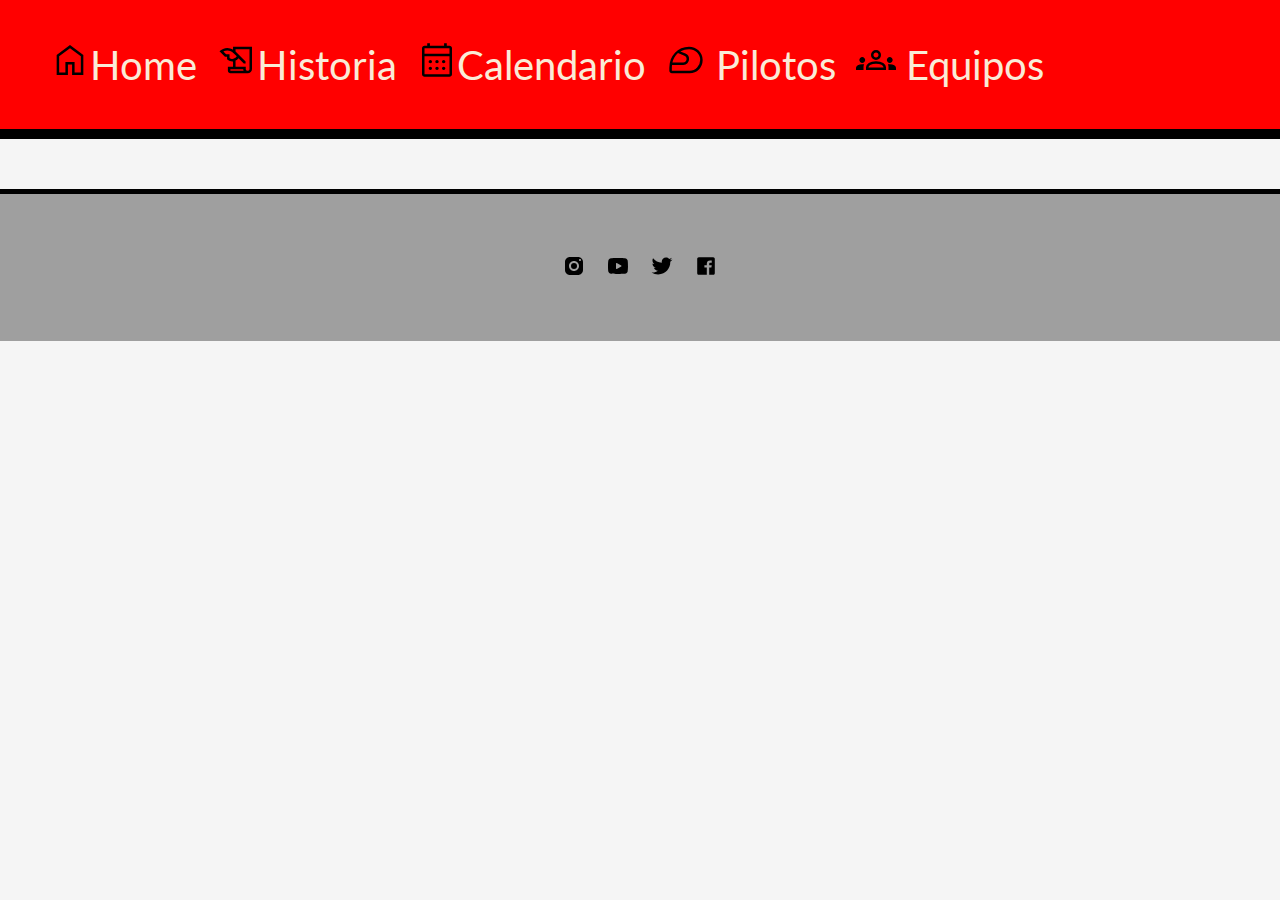
<file: sections/calendar.html>
<!DOCTYPE html>
<html lang="en">
<head>
    <meta charset="UTF-8">
    <meta http-equiv="X-UA-Compatible" content="IE=edge">
    <meta name="viewport" content="width=device-width, initial-scale=1.0">
    <link rel="stylesheet" href="../style/style.css">
    <link rel="website icon" type="png" href="../img/OIP.png">
    <title>2023 Calendar</title>
</head>
<body>
    <header>
        <nav>
            <ul>
                <li>
                    <a href="../index.html"><img class="icono-nav" src="../img/iconos/nav/home_FILL0_wght400_GRAD0_opsz48.svg" alt="">Home</a>
                </li>
                <li>
                    <a href="./history.html"><img class="icono-nav" src="../img/iconos/nav/history_edu_FILL0_wght400_GRAD0_opsz48.svg" alt="">Historia</a>
                </li>
                <li>
                    <a href="./calendar.html"><img class="icono-nav" src="../img/iconos/nav/calendar_month_FILL0_wght400_GRAD0_opsz48.svg" alt="">Calendario</a>
                </li>
                <li>
                    <a href="./drivers.html"><img class="icono-nav" src="../img/iconos/nav/sports_motorsports_FILL0_wght400_GRAD0_opsz48.svg" alt=""> Pilotos</a>
                </li>
                <li>
                    <a href="./teams.html"><img class="icono-nav" src="../img/iconos/nav/groups_FILL0_wght400_GRAD0_opsz48.svg" alt=""> Equipos</a>
                </li>
            </ul>
        </nav>
    </header>
    <main></main>
    <footer>
        <div class="redes">
            <a href="https://www.instagram.com/f1/" target="_blank"><img class="icon" src="../img/iconos/icons8-instagram.svg" alt=""></a>
            <a href="https://www.youtube.com/@Formula1" target="_blanck"><img class="icon" src="../img/iconos/icons8-youtube-play.svg" alt=""></a>
            <a href="https://twitter.com/F1" target="_blank"><img class="icon" src="../img/iconos/icons8-twitter.svg" alt=""></a>
            <a href="https://www.facebook.com/Formula1/" target="_blank"><img class="icon" src="../img/iconos/icons8-facebook.svg" alt=""></a>
        </div>
    </footer>
</body>
</html>
</file>
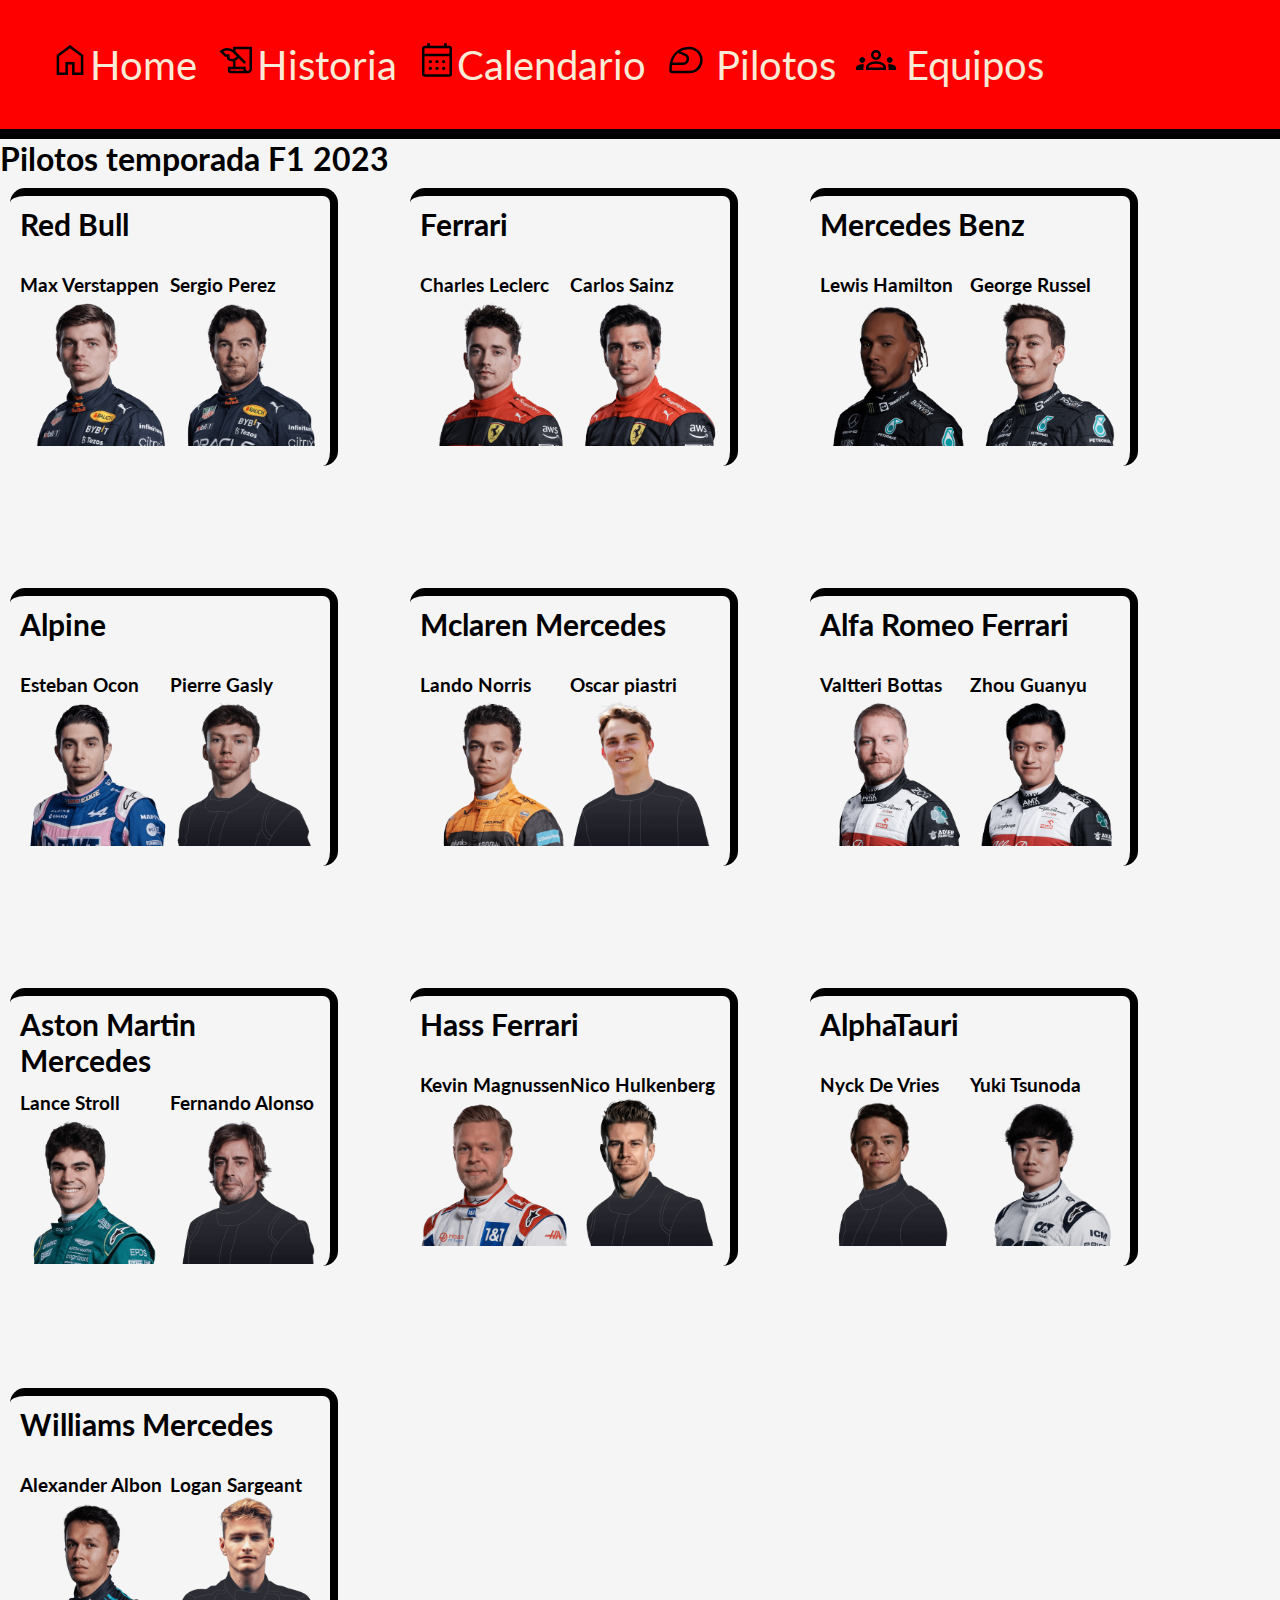
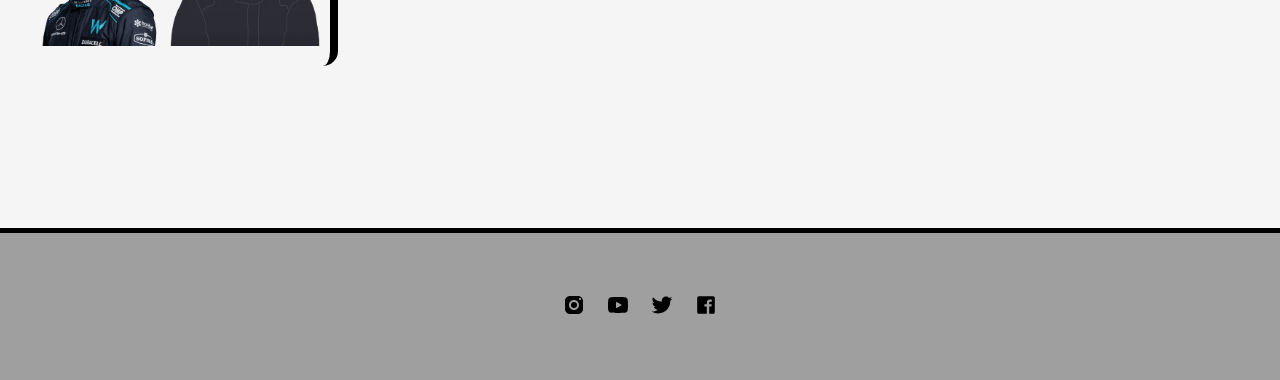
<file: sections/drivers.html>
<!DOCTYPE html>
<html lang="en">
<head>
    <meta charset="UTF-8">
    <meta http-equiv="X-UA-Compatible" content="IE=edge">
    <meta name="viewport" content="width=device-width, initial-scale=1.0">
    <link rel="stylesheet" href="../style/style.css">
    <link rel="website icon" type="png" href="../img/OIP.png">
    <title>2023 Drivers line up </title>
</head>
<body>
    <header>
        <nav>
            <ul>
                <li>
                    <a href="../index.html"><img class="icono-nav" src="../img/iconos/nav/home_FILL0_wght400_GRAD0_opsz48.svg" alt="">Home</a>
                </li>
                <li>
                    <a href="./history.html"><img class="icono-nav" src="../img/iconos/nav/history_edu_FILL0_wght400_GRAD0_opsz48.svg" alt="">Historia</a>
                </li>
                <li>
                    <a href="./calendar.html"><img class="icono-nav" src="../img/iconos/nav/calendar_month_FILL0_wght400_GRAD0_opsz48.svg" alt="">Calendario</a>
                </li>
                <li>
                    <a href="./drivers.html"><img class="icono-nav" src="../img/iconos/nav/sports_motorsports_FILL0_wght400_GRAD0_opsz48.svg" alt=""> Pilotos</a>
                </li>
                <li>
                    <a href="./teams.html"><img class="icono-nav" src="../img/iconos/nav/groups_FILL0_wght400_GRAD0_opsz48.svg" alt=""> Equipos</a>
                </li>
            </ul>
        </nav>
    </header>
    <main>
        <h1>Pilotos temporada F1 2023</h1>

    <div class="flex-equipos">
        <div class="equipos">
            <section class="pilotos-equipo">
                <h2>Red Bull</h2>
                <article>
                    <h3>
                        Max Verstappen
                    </h3>
                    <figure>
                        <img class="pilotos" src="../img/pilotos/mx-1.png" alt="">
                    </figure>
                </article>
                <article>
                    <h3>
                        Sergio Perez
                    </h3>
                    <figure>
                        <img class="pilotos" src="../img/pilotos/cp-11.png" alt="">
                    </figure>
                </article>
            </section>
        </div>
        <div class="equipos">
            <section class="pilotos-equipo">
                <h2>Ferrari</h2>
                <article>
                    <h3>
                        Charles Leclerc
                    </h3>
                    <figure>
                        <img class="pilotos" src="../img/pilotos/cl-16.png" alt="">
                    </figure>
                </article>
                <article>
                    <h3>
                        Carlos Sainz
                    </h3>
                    <figure>
                        <img class="pilotos" src="../img/pilotos/cl-55.png" alt="">
                    </figure>
                </article>
            </section>
        </div>
        <div class="equipos">
            <section class="pilotos-equipo">
                <h2>Mercedes Benz</h2>
                <article>
                    <h3>
                        Lewis Hamilton
                    </h3>
                    <figure>
                        <img class="pilotos" src="../img/pilotos/lh-44.png" alt="">
                    </figure>
                </article>
                <article>
                    <h3>
                        George Russel
                    </h3>
                    <figure>
                        <img class="pilotos" src="../img/pilotos/gr-63.png" alt="">
                    </figure>
                </article>
            </section>
        </div>
        <div class="equipos">
            <section class="pilotos-equipo">
                <h2>Alpine</h2>
                <article>
                    <h3>
                        Esteban Ocon
                    </h3>
                    <figure>
                        <img class="pilotos" src="../img/pilotos/eo-31.png" alt="">
                    </figure>
                </article>
                <article>
                    <h3>
                        Pierre Gasly
                    </h3>
                    <figure>
                        <img class="pilotos" src="../img/pilotos/pg-10.png" alt="">
                    </figure>
                </article>
            </section>
        </div>
        <div class="equipos">
            <section class="pilotos-equipo">
                <h2>Mclaren Mercedes</h2>
                <article>
                    <h3>
                        Lando Norris
                    </h3>
                    <figure>
                        <img class="pilotos" src="../img/pilotos/ln-4.png" alt="">
                    </figure>
                </article>
                <article>
                    <h3>
                        Oscar piastri
                    </h3>
                    <figure>
                        <img class="pilotos" src="../img/pilotos/op.png" alt="">
                    </figure>
                </article>
            </section>
        </div>
        <div class="equipos">
            <section class="pilotos-equipo">
                <h2>Alfa Romeo Ferrari</h2>
                <article>
                    <h3>
                        Valtteri Bottas
                    </h3>
                    <figure>
                        <img class="pilotos" src="../img/pilotos/vb-77.png" alt="">
                    </figure>
                </article>
                <article>
                    <h3>
                        Zhou Guanyu
                    </h3>
                    <figure>
                        <img class="pilotos" src="../img/pilotos/zg-24.png" alt="">
                    </figure>
                </article>
            </section>
        </div>
        <div class="equipos">
            <section class="pilotos-equipo">
                <h2>Aston Martin Mercedes </h2>
                <article>
                    <h3>
                        Lance Stroll
                    </h3>
                    <figure>
                        <img class="pilotos" src="../img/pilotos/ls-18.png" alt="">
                    </figure>
                </article>
                <article>
                    <h3>
                        Fernando Alonso
                    </h3>
                    <figure>
                        <img class="pilotos" src="../img/pilotos/fa-14.png" alt="">
                    </figure>
                </article>
            </section>
        </div>
        <div class="equipos">
            <section class="pilotos-equipo">
                <h2>Hass Ferrari</h2>
                <article>
                    <h3>
                        Kevin Magnussen 
                    </h3>
                    <figure>
                        <img class="pilotos" src="../img/pilotos/km-20.png" alt="">
                    </figure>
                </article>
                <article>
                    <h3>
                        Nico Hulkenberg
                    </h3>
                    <figure>
                        <img class="pilotos" src="../img/pilotos/nh-27.png" alt="">
                    </figure>
                </article>
            </section>
        </div>
        <div class="equipos">
            <section class="pilotos-equipo">
                <h2>AlphaTauri</h2>
                <article>
                    <h3>
                        Nyck De Vries
                    </h3>
                    <figure>
                        <img class="pilotos" src="../img/pilotos/nv-45.png" alt="">
                    </figure>
                </article>
                <article>
                    <h3>
                        Yuki Tsunoda 
                    </h3>
                    <figure>
                        <img class="pilotos" src="../img/pilotos/yt-22.png" alt="">
                    </figure>
                </article>
            </section>
        </div>
        <div class="equipos">
            <section class="pilotos-equipo">
                <h2>Williams Mercedes</h2>
                <article>
                    <h3>
                        Alexander Albon
                    </h3>
                    <figure>
                        <img class="pilotos" src="../img/pilotos/aa-23.png" alt="">
                    </figure>
                </article>
                <article>
                    <h3>
                        Logan Sargeant
                    </h3>
                    <figure>
                        <img class="pilotos" src="../img/pilotos/ls.png" alt="">
                    </figure>
                </article>
            </section>
        </div>
    </div>
    </main>

    
    
    
    <footer>
        <div class="redes">
            <a href="https://www.instagram.com/f1/" target="_blank"><img class="icon" src="../img/iconos/icons8-instagram.svg" alt=""></a>
            <a href="https://www.youtube.com/@Formula1" target="_blanck"><img class="icon" src="../img/iconos/icons8-youtube-play.svg" alt=""></a>
            <a href="https://twitter.com/F1" target="_blank"><img class="icon" src="../img/iconos/icons8-twitter.svg" alt=""></a>
            <a href="https://www.facebook.com/Formula1/" target="_blank"><img class="icon" src="../img/iconos/icons8-facebook.svg" alt=""></a>
        </div>
    </footer>
</body>
</html>
</file>
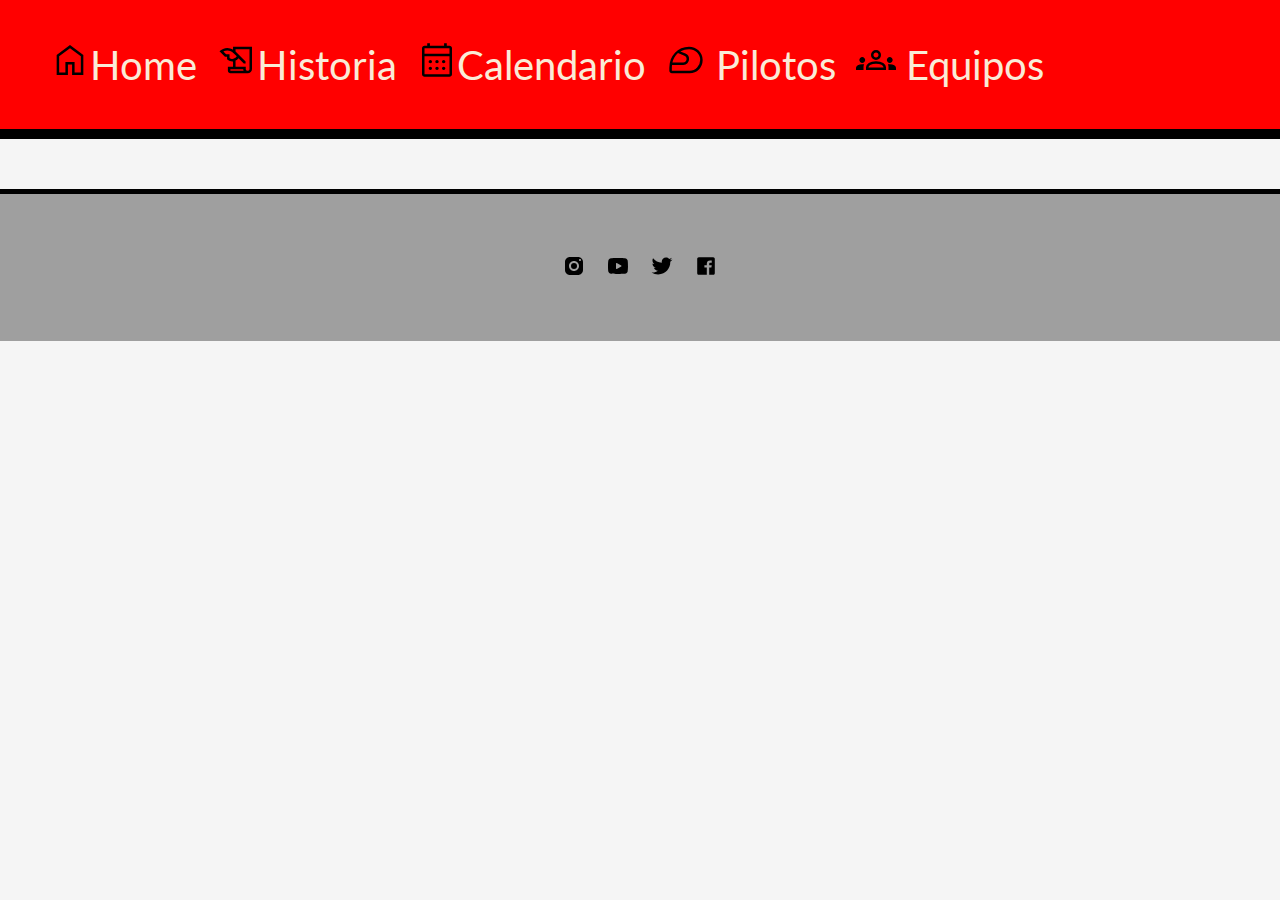
<file: sections/history.html>
<!DOCTYPE html>
<html lang="en">
<head>
    <meta charset="UTF-8">
    <meta http-equiv="X-UA-Compatible" content="IE=edge">
    <meta name="viewport" content="width=device-width, initial-scale=1.0">
    <link rel="stylesheet" href="../style/style.css">
    <link rel="website icon" type="png" href="../img/OIP.png">
    <title>Historia</title>
</head>
<body>
    <header>
        <nav>
            <ul>
                <li>
                    <a href="../index.html"><img class="icono-nav" src="../img/iconos/nav/home_FILL0_wght400_GRAD0_opsz48.svg" alt="">Home</a>
                </li>
                <li>
                    <a href="./history.html"><img class="icono-nav" src="../img/iconos/nav/history_edu_FILL0_wght400_GRAD0_opsz48.svg" alt="">Historia</a>
                </li>
                <li>
                    <a href="./calendar.html"><img class="icono-nav" src="../img/iconos/nav/calendar_month_FILL0_wght400_GRAD0_opsz48.svg" alt="">Calendario</a>
                </li>
                <li>
                    <a href="./drivers.html"><img class="icono-nav" src="../img/iconos/nav/sports_motorsports_FILL0_wght400_GRAD0_opsz48.svg" alt=""> Pilotos</a>
                </li>
                <li>
                    <a href="./teams.html"><img class="icono-nav" src="../img/iconos/nav/groups_FILL0_wght400_GRAD0_opsz48.svg" alt=""> Equipos</a>
                </li>
            </ul>
        </nav>
    </header>
    <main></main>
    <footer>
        <div class="redes">
            <a href="https://www.instagram.com/f1/" target="_blank"><img class="icon" src="../img/iconos/icons8-instagram.svg" alt=""></a>
            <a href="https://www.youtube.com/@Formula1" target="_blanck"><img class="icon" src="../img/iconos/icons8-youtube-play.svg" alt=""></a>
            <a href="https://twitter.com/F1" target="_blank"><img class="icon" src="../img/iconos/icons8-twitter.svg" alt=""></a>
            <a href="https://www.facebook.com/Formula1/" target="_blank"><img class="icon" src="../img/iconos/icons8-facebook.svg" alt=""></a>
        </div>
    </footer>
</body>
</html>
</file>
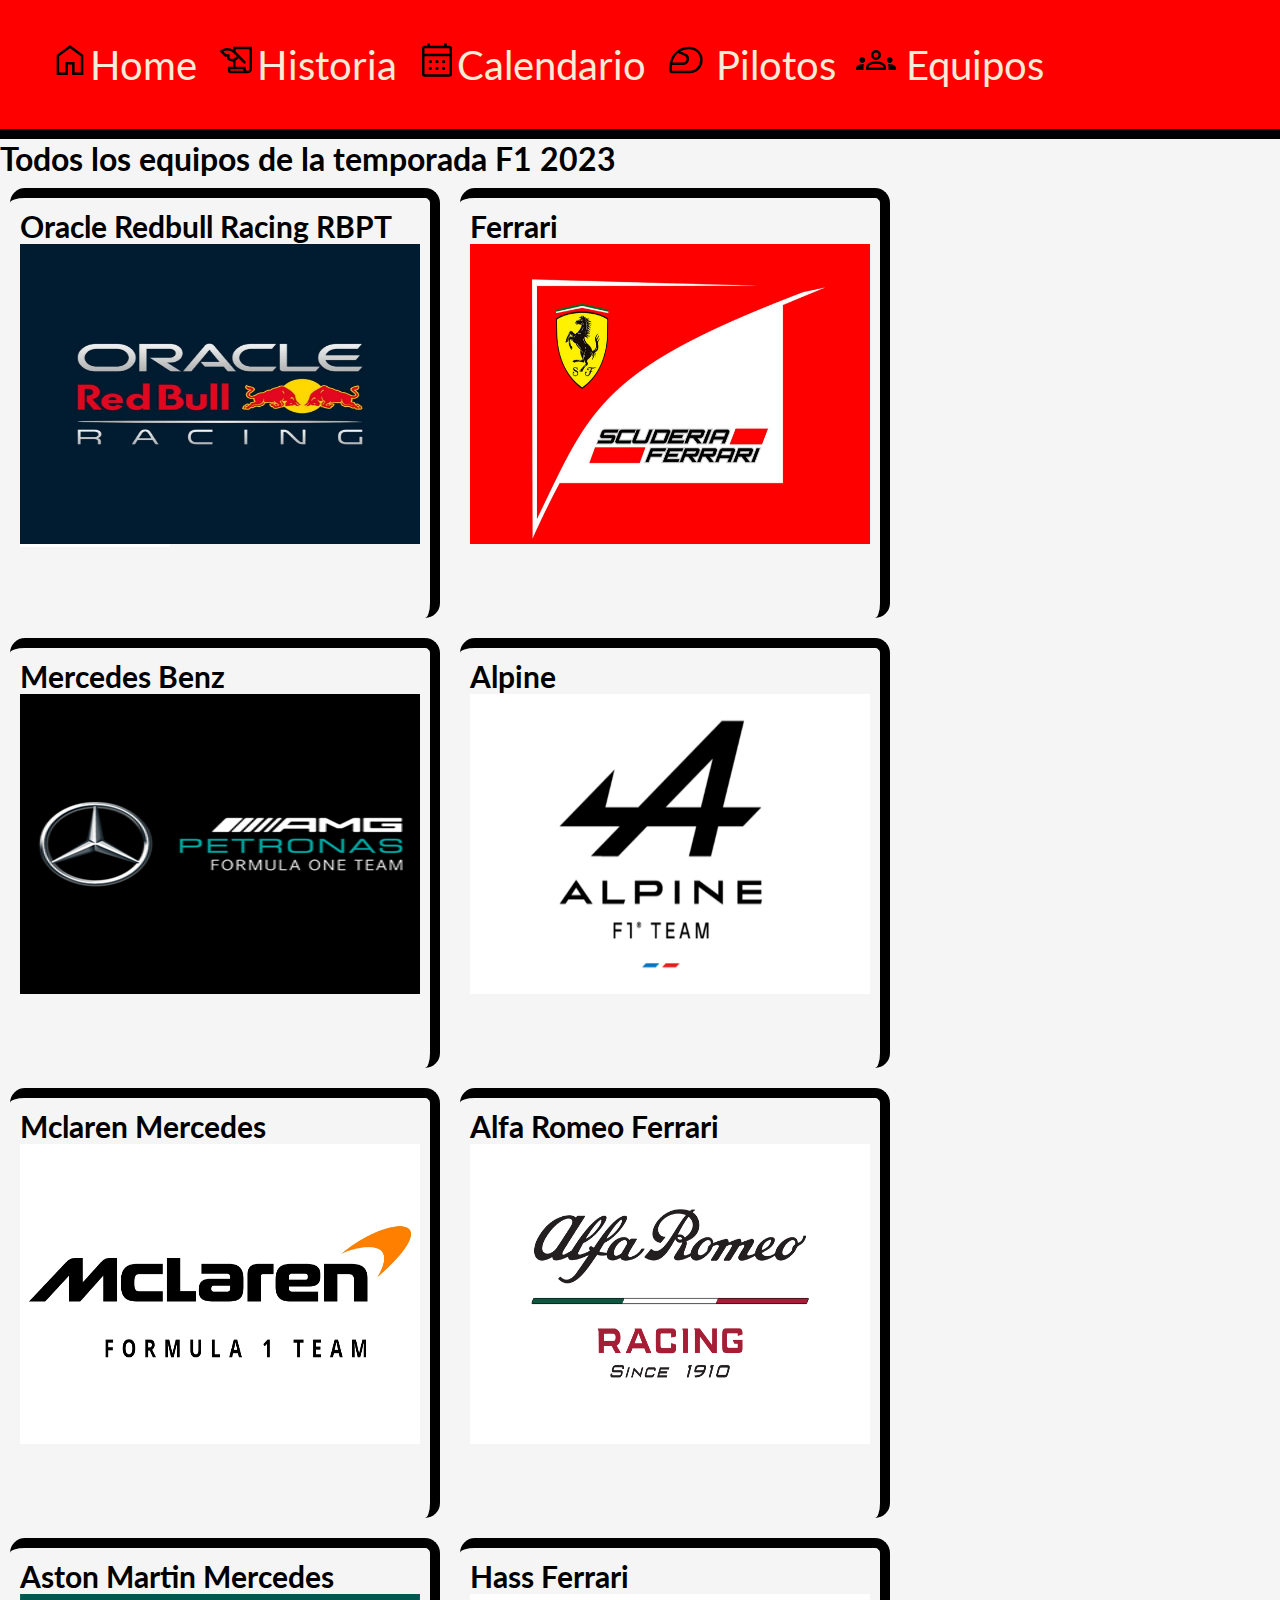
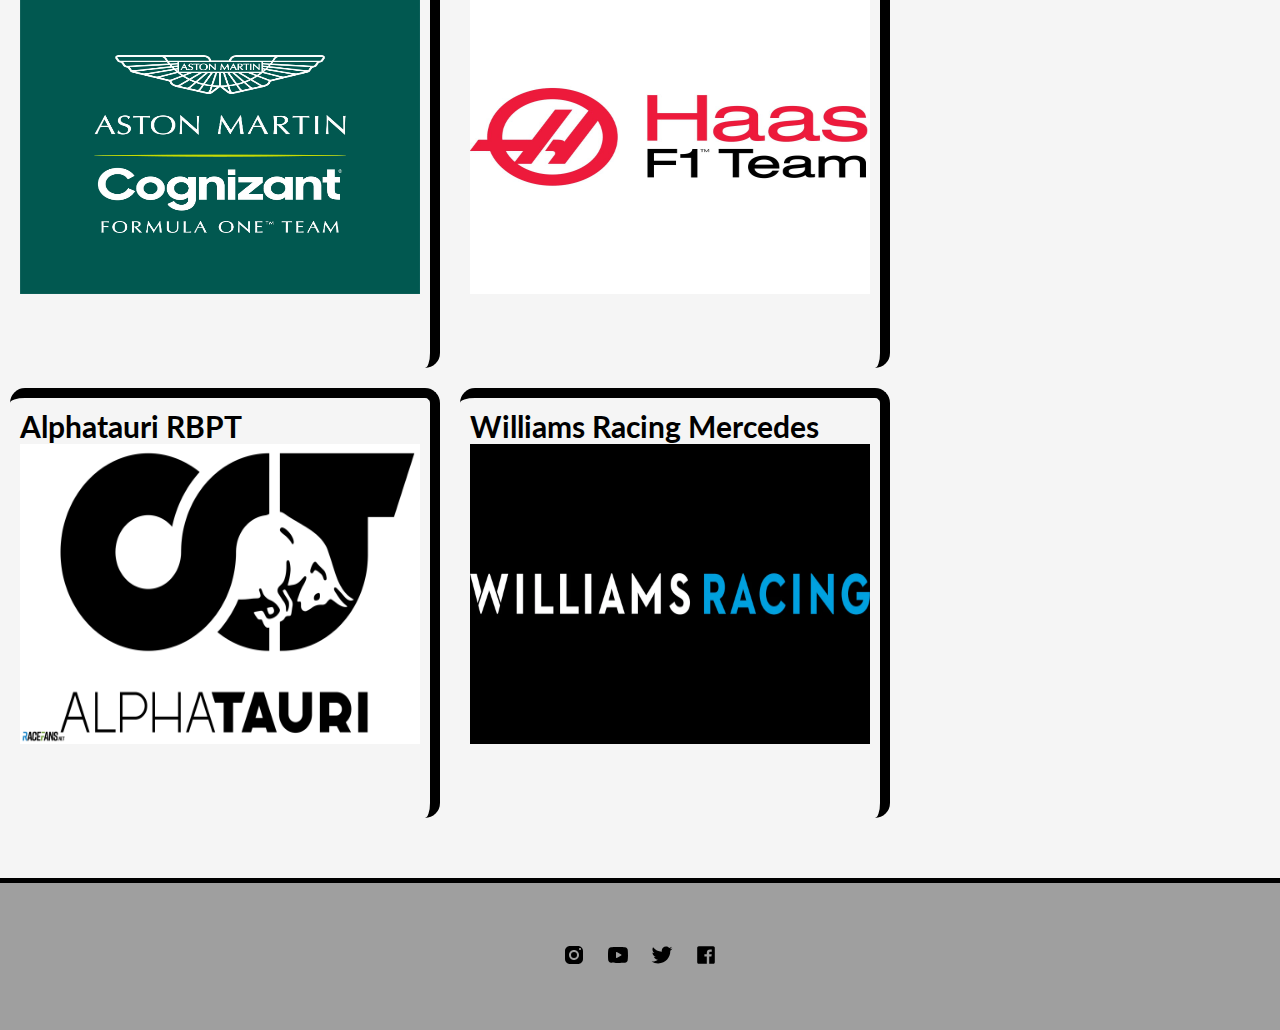
<file: sections/teams.html>
<!DOCTYPE html>
<html lang="en">
<head>
    <meta charset="UTF-8">
    <meta http-equiv="X-UA-Compatible" content="IE=edge">
    <meta name="viewport" content="width=device-width, initial-scale=1.0">
    <link rel="stylesheet" href="../style/style.css">
    <link rel="website icon" type="png" href="../img/OIP.png">
    <title>F1 Teams</title>
</head>
<body>
    <header>
        <nav>
            <ul>
                <li>
                    <a href="../index.html"><img class="icono-nav" src="../img/iconos/nav/home_FILL0_wght400_GRAD0_opsz48.svg" alt="">Home</a>
                </li>
                <li>
                    <a href="./history.html"><img class="icono-nav" src="../img/iconos/nav/history_edu_FILL0_wght400_GRAD0_opsz48.svg" alt="">Historia</a>
                </li>
                <li>
                    <a href="./calendar.html"><img class="icono-nav" src="../img/iconos/nav/calendar_month_FILL0_wght400_GRAD0_opsz48.svg" alt="">Calendario</a>
                </li>
                <li>
                    <a href="./drivers.html"><img class="icono-nav" src="../img/iconos/nav/sports_motorsports_FILL0_wght400_GRAD0_opsz48.svg" alt=""> Pilotos</a>
                </li>
                <li>
                    <a href="./teams.html"><img class="icono-nav" src="../img/iconos/nav/groups_FILL0_wght400_GRAD0_opsz48.svg" alt=""> Equipos</a>
                </li>
            </ul>
        </nav>
    </header>
    <main>
        <h1 class="equipos-temporada">Todos los equipos de la temporada F1 2023</h1>
    <div class="flex-container">
        <section>
            <article>
                <h2>
                    Oracle Redbull Racing RBPT 
                </h2>
                <div class="hover-effect">
                    <figure>
                        <img class="ft-equipo" src="../img/logo/redbull-f1.png" alt="">
                    </figure>
                </div>

        </section>
        <section>
            <article>
                <h2>
                    Ferrari 
                </h2>
                <figure>
                    <img class="ft-equipo" src="../img/logo/ferrari-f1.jpg" alt="">
                </figure> 
        </section>
        <section>
            <article>
                <h2>
                    Mercedes Benz
                </h2>
                <figure>
                    <img class="ft-equipo" src="../img/logo/Mercedes-f1.png" alt="">
                </figure>
        </section>
        <section>
            <article>
                <h2>
                    Alpine
                </h2>
                <figure>
                    <img class="ft-equipo" src="../img/logo/alpine-f1.jpg" alt="">
                </figure>
        </section>
        <section>
            <article>
                <h2>
                    Mclaren Mercedes
                </h2>
                <figure>
                    <img class="ft-equipo" src="../img/logo/mclaren-f1.jpg" alt="">
                </figure>
        </section>
        <section>
            <article>
                <h2>
                    Alfa Romeo Ferrari
                </h2>
                <figure>
                    <img class="ft-equipo" src="../img/logo/alfa-f1.jpg" alt="">
                </figure>
        </section>
        <section>
            <article>
                <h2>
                    Aston Martin Mercedes
                </h2>
                <figure>
                    <img class="ft-equipo" src="../img/logo/aston-f1.jpg" alt="">
                </figure>
        </section>
        <section>
            <article>
                <h2>
                    Hass Ferrari
                </h2>
                <figure>
                    <img class="ft-equipo" src="../img/logo/hass-f1.jpg" alt="">
                </figure>
        </section>
        <section>
            <article>
                <h2>
                    Alphatauri RBPT
                </h2>
                <figure>
                    <img class="ft-equipo" src="../img/logo/alphatauri-logo.jpg" alt="">
                </figure>
        </section>
        <section>
            <article>
                <h2>
                    Williams Racing Mercedes
                </h2>
                <figure>
                    <img class="ft-equipo" src="../img/logo/williams-f1.jpg" alt="">
                </figure>
        </section>
        
    </div>
    </main>
    
        
    

    <footer>
        <div class="redes">
            <a href="https://www.instagram.com/f1/" target="_blank"><img class="icon" src="../img/iconos/icons8-instagram.svg" alt=""></a>
            <a href="https://www.youtube.com/@Formula1" target="_blanck"><img class="icon" src="../img/iconos/icons8-youtube-play.svg" alt=""></a>
            <a href="https://twitter.com/F1" target="_blank"><img class="icon" src="../img/iconos/icons8-twitter.svg" alt=""></a>
            <a href="https://www.facebook.com/Formula1/" target="_blank"><img class="icon" src="../img/iconos/icons8-facebook.svg" alt=""></a>
        </div>
    </footer>
</body>
</html>
</file>
<file: style/style.css>
@import url('https://fonts.googleapis.com/css2?family=Lato&display=swap');
*{
    margin: 0;
    padding: 0;
    font-family: 'Lato', sans-serif;
}

body{
    background-color: whitesmoke;
    /*color del body de fondo */
}

header{
    border-bottom: 10px solid black  ;
    background-color: red;
    color: white;
    padding: 40px;
    font-size: 40px;
    /* color del nav  */

}
.parrila-salida{
    width: 100%;
    height: 10%;
    border-bottom: 10px solid black;
} /*modifico la foto de la parrila de salida le pongo border bottom y modifico el tamano*/
ul{
    list-style-type: none;
    /* me sca el punto del nav  */
}
ul li{
    display: inline-block;
    /* me pone el nav en fila*/
    
}
a{
    text-decoration: none;
    padding: 10px;
    color: antiquewhite;
}
.icono-nav{
    width: 40px;
    height: 40px;
}
nav ul{
    display: flex;
    flex-direction: row;
    justify-content: flex-start;
}
.titulo-noticias{
    font-size: 50px;
    padding: 15px;
} /*Tamano y paddong del titulo noticas */
footer{
    padding: 50px;
    margin-top: 50px;
    background-color: rgb(159, 159, 159);
    border-top: 5px solid black;
}
.redes{
    display: flex;
    flex-direction: row;
    justify-content: center;
}
.icon{
    width: 24px;
    height: 24px;
}

section{
    padding: 10px;
    border-radius: 15px;
    height: 400px;
    width: 400px;
    margin: 10px;
    border-top: 10px solid black;
    border-right: 10px solid black;
}
    
.flex-container{
    display: flex;
    flex-wrap: wrap;
}
.ft-equipo{
    width: 400px;
}



.articulo{
    width: 500px;
    border: 10px solid black;
}
.articulo-index{
    width: 800px;
    height: 600px;
    padding-left: 5px;
    padding-bottom: 5px;
    margin: 10px;
    
}
h2{
    width: 600px;
    font-size: 30px;
}
.p-noticias{
    font-size: 25px;
    width: 700px;
}


img{
    height: 300px;
}
.equipo{
    border:10px solid black;
    display: flex;
    flex-wrap: wrap;
    padding: 20px;
    height: 400px;
    width: 400px;
}
.pilotos-equipo{
    display: flex;
    flex-wrap: wrap;
    flex-direction: row;
    border-top: 8px solid black;
    border-right: 8px solid black;
    width: 300px;
    height: 250px;
}
.equipos{
    width: 400px;
    height: 400px;
    display: flex;
    flex-wrap: wrap;
    flex-direction: row;
}
.pilotos{
    width: 150px;
    height: 150px;
}
article{
    width: 150px;
    height: 150px;
}
.flex-equipos{
    display: flex;
    flex-wrap: wrap;
    flex-direction: row;
}

figure:hover {
    opacity: 0;
    transition: all 1s;
}

.hover-effect {

    background-image: url("../img/logo/alphatauri-logo.jpg");
    object-fit: cover;
    width: 100%;
}
</file>
